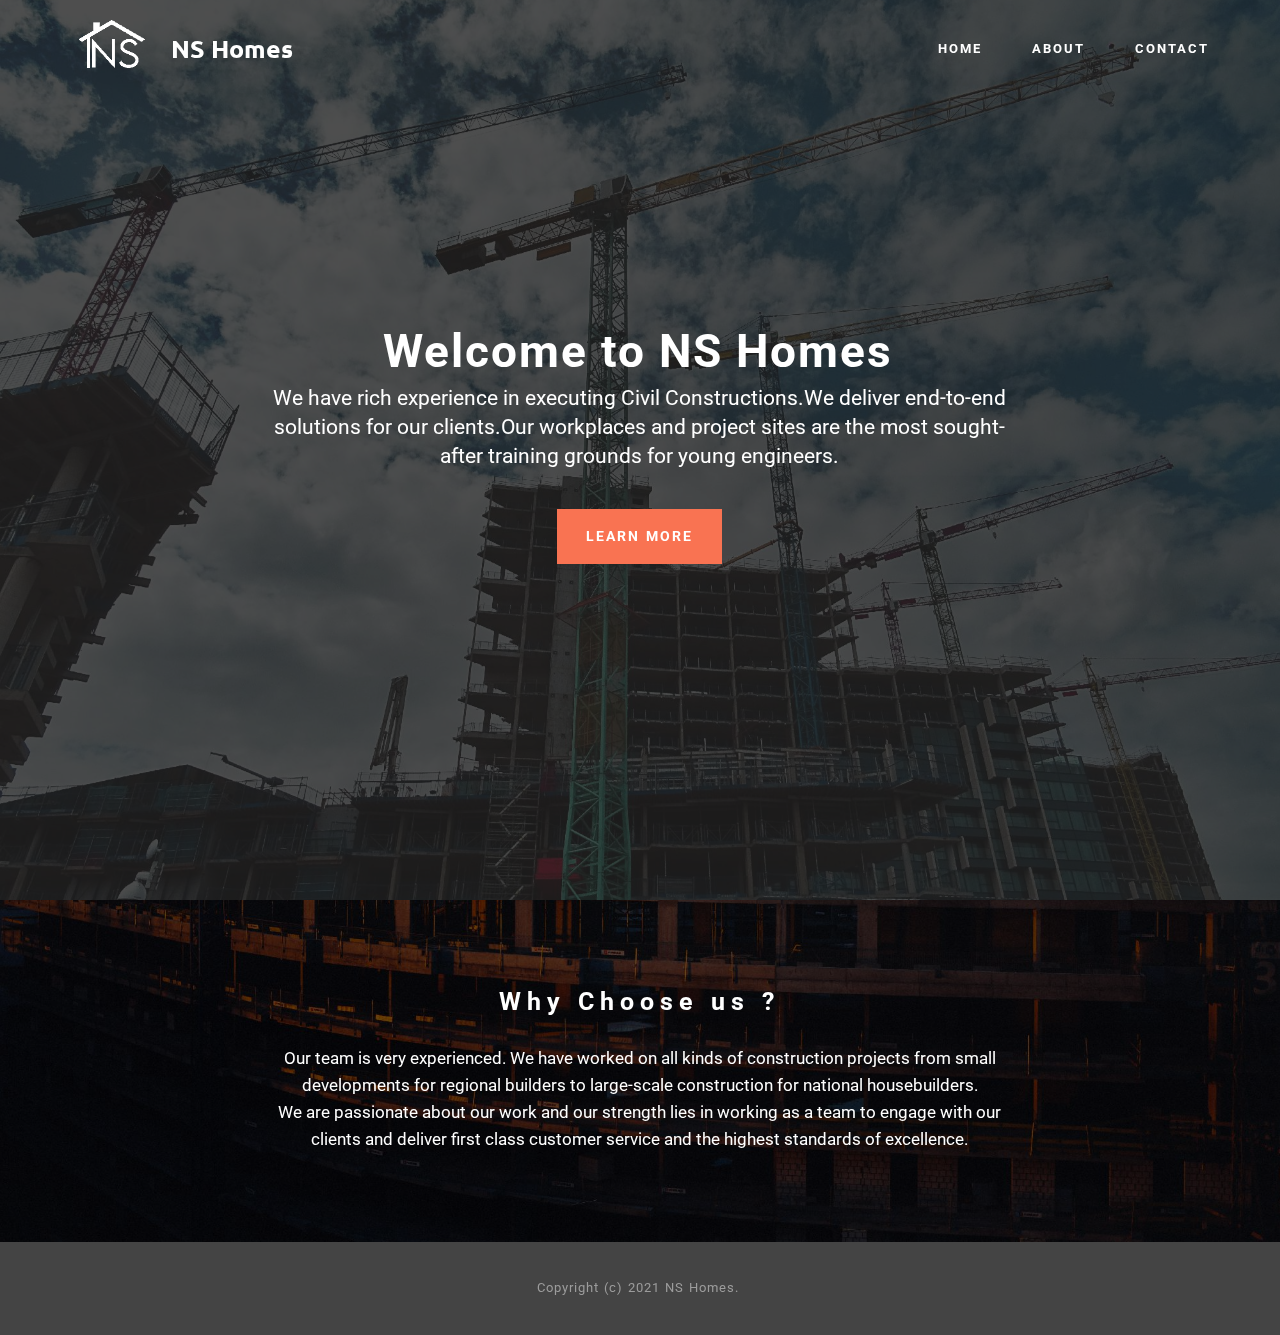
<file: index.html>
<!DOCTYPE html>
<html>
<head>
  <!-- Site made with Mobirise Website Builder v3.5.3, https://mobirise.com -->
  <meta charset="UTF-8">
  <meta http-equiv="X-UA-Compatible" content="IE=edge">
  <meta name="generator" content="Mobirise v3.5.3, mobirise.com">
  <meta name="viewport" content="width=device-width, initial-scale=1">
  <link rel="shortcut icon" href="assets/images/nss-homes-166x128-18.png" type="image/x-icon">
  <meta name="description" content="">
  
  <link rel="stylesheet" href="https://fonts.googleapis.com/css?family=Roboto:700,400&amp;subset=cyrillic,latin,greek,vietnamese">
  <link rel="stylesheet" href="assets/bootstrap/css/bootstrap.min.css">
  <link rel="stylesheet" href="assets/animate.css/animate.min.css">
  <link rel="stylesheet" href="assets/mobirise/css/style.css">
  <link rel="stylesheet" href="assets/mobirise/css/mbr-additional.css" type="text/css">
  
  
  
</head>
<body>
<section class="mbr-navbar mbr-navbar--freeze mbr-navbar--absolute mbr-navbar--transparent mbr-navbar--sticky mbr-navbar--auto-collapse" id="menu-0">
    <div class="mbr-navbar__section mbr-section">
        <div class="mbr-section__container container">
            <div class="mbr-navbar__container">
                <div class="mbr-navbar__column mbr-navbar__column--s mbr-navbar__brand">
                    <span class="mbr-navbar__brand-link mbr-brand mbr-brand--inline">
                        <span class="mbr-brand__logo"><a href="https://mobirise.com"><img src="assets/images/nss-homes-166x128-18.png" class="mbr-navbar__brand-img mbr-brand__img" alt="Mobirise"></a></span>
                        <span class="mbr-brand__name"><a class="mbr-brand__name text-white" href="https://mobirise.com">NS Homes</a></span>
                    </span>
                </div>
                <div class="mbr-navbar__hamburger mbr-hamburger"><span class="mbr-hamburger__line"></span></div>
                <div class="mbr-navbar__column mbr-navbar__menu">
                    <nav class="mbr-navbar__menu-box mbr-navbar__menu-box--inline-right">
                        <div class="mbr-navbar__column">
                            <ul class="mbr-navbar__items mbr-navbar__items--right float-left mbr-buttons mbr-buttons--freeze mbr-buttons--right btn-decorator mbr-buttons--active mbr-buttons--only-links"><li class="mbr-navbar__item"><a class="mbr-buttons__link btn text-white" href="index.html">HOME</a></li><li class="mbr-navbar__item"><a class="mbr-buttons__link btn text-white" href="About.html">ABOUT</a></li><li class="mbr-navbar__item"><a class="mbr-buttons__link btn text-white" href="Contact.html">CONTACT&nbsp;</a></li></ul>                            
                            
                        </div>
                    </nav>
                </div>
            </div>
        </div>
    </div>
</section>

<section class="engine"><a rel="external" href="https://mobirise.com">best html web page development</a></section><section class="mbr-box mbr-section mbr-section--relative mbr-section--fixed-size mbr-section--full-height mbr-section--bg-adapted mbr-parallax-background mbr-after-navbar" id="header4-0" style="background-image: url(assets/images/pexels-sevenstorm-juhaszimrus-439416-2000x1500-80.jpg);">
    <div class="mbr-box__magnet mbr-box__magnet--sm-padding mbr-box__magnet--center-center">
        <div class="mbr-overlay" style="opacity: 0.8; background-color: rgb(34, 34, 34);"></div>
        <div class="mbr-box__container mbr-section__container container">
            <div class="mbr-box mbr-box--stretched"><div class="mbr-box__magnet mbr-box__magnet--center-center">
                <div class="row"><div class=" col-sm-8 col-sm-offset-2">
                    <div class="mbr-hero animated fadeInUp">
                        <h1 class="mbr-hero__text">Welcome to NS Homes</h1>
                        <p class="mbr-hero__subtext">We have rich experience in executing Civil Constructions.We deliver end-to-end solutions for our clients.Our workplaces and project sites are the most sought-after training grounds for young engineers.</p>
                    </div>
                    <div class="mbr-buttons btn-inverse mbr-buttons--center"><a class="mbr-buttons__btn btn btn-lg btn-danger animated fadeInUp delay" href="About.html">LEARN MORE</a> </div>
                </div></div>
            </div></div>
        </div>
        
    </div>
</section>

<section class="mbr-section mbr-section--relative mbr-section--fixed-size mbr-parallax-background" id="content5-1" style="background-image: url(assets/images/pexels-freestocksorg-410730-2000x1333-48.jpg);">
    <div class="mbr-overlay" style="opacity: 0.6; background-color: rgb(0, 0, 0);"></div>
    <div class="mbr-section__container container mbr-section__container--first" style="padding-top: 93px;">
        <div class="mbr-header mbr-header--wysiwyg row">
            <div class="col-sm-8 col-sm-offset-2">
                <h3 class="mbr-header__text">Why Choose us ?</h3>
                
            </div>
        </div>
    </div>
    <div class="mbr-section__container container mbr-section__container--last" style="padding-bottom: 93px;">
        <div class="row">
            <div class="mbr-article mbr-article--wysiwyg col-sm-8 col-sm-offset-2">Our team is very experienced. We have worked on all kinds of construction projects from small developments for regional builders to large-scale construction for national housebuilders.<p>We are passionate about our work and our strength lies in working as a team to engage with our clients and deliver first class customer service and the highest standards of excellence.</p></div>
        </div>
    </div>
    
</section>

<footer class="mbr-section mbr-section--relative mbr-section--fixed-size" id="footer1-0" style="background-color: rgb(68, 68, 68);">
    
    <div class="mbr-section__container container">
        <div class="mbr-footer mbr-footer--wysiwyg row" style="padding-top: 36.900000000000006px; padding-bottom: 36.900000000000006px;">
            <div class="col-sm-12">
                <p class="mbr-footer__copyright">Copyright (c) 2021 NS Homes.&nbsp;</p>
            </div>
        </div>
    </div>
</footer>


  <script src="assets/web/assets/jquery/jquery.min.js"></script>
  <script src="assets/bootstrap/js/bootstrap.min.js"></script>
  <script src="assets/smooth-scroll/SmoothScroll.js"></script>
  <script src="assets/jarallax/jarallax.js"></script>
  <script src="assets/mobirise/js/script.js"></script>
  
  
</body>
</html>
</file>
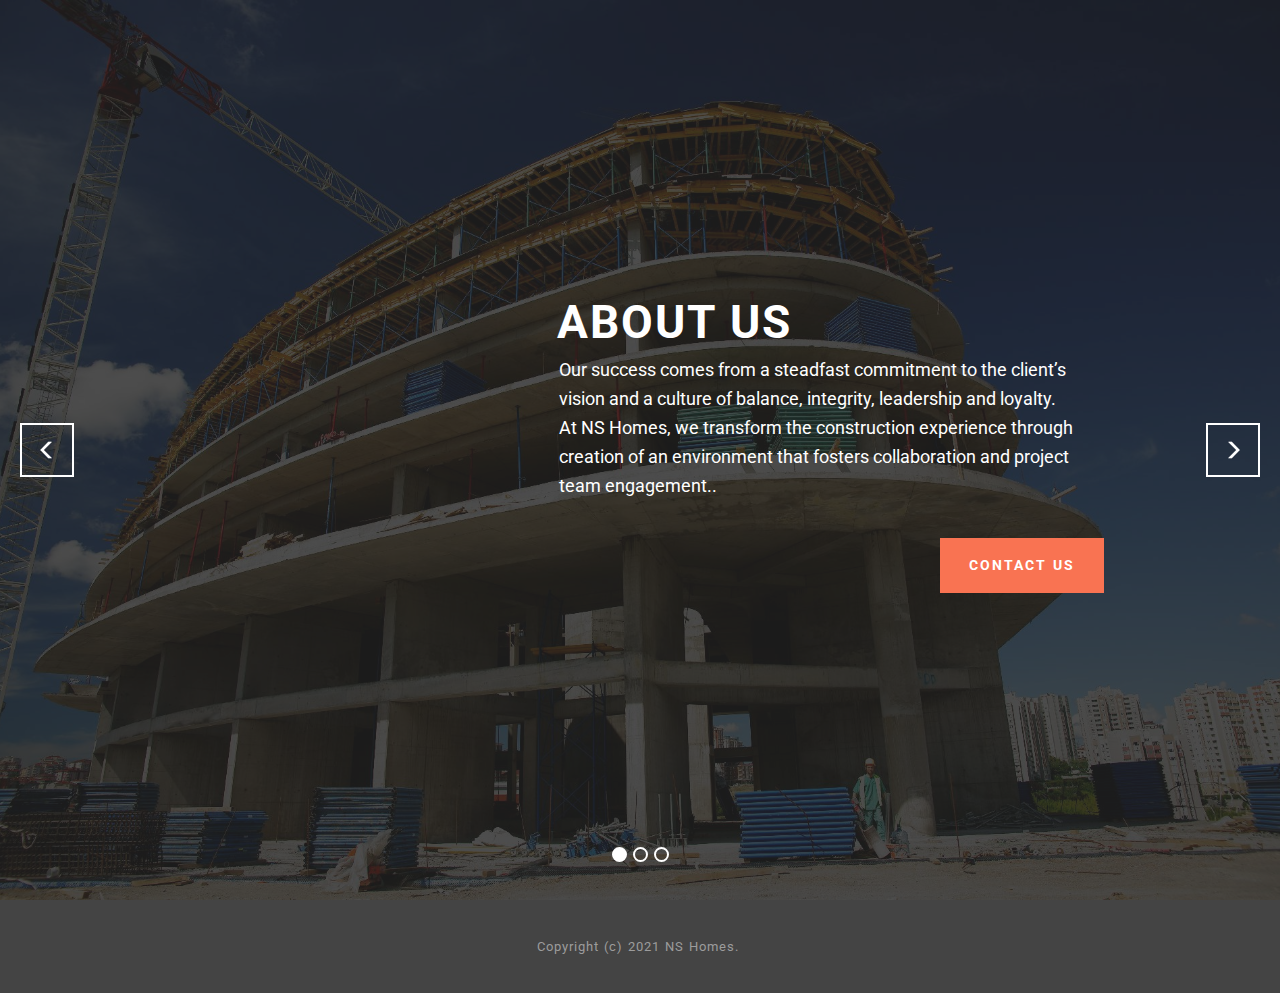
<file: About.html>
<!DOCTYPE html>
<html>
<head>
  <!-- Site made with Mobirise Website Builder v3.5.3, https://mobirise.com -->
  <meta charset="UTF-8">
  <meta http-equiv="X-UA-Compatible" content="IE=edge">
  <meta name="generator" content="Mobirise v3.5.3, mobirise.com">
  <meta name="viewport" content="width=device-width, initial-scale=1">
  <link rel="shortcut icon" href="assets/images/nss-homes-166x128-18.png" type="image/x-icon">
  <meta name="description" content="">
  
  <link rel="stylesheet" href="https://fonts.googleapis.com/css?family=Roboto:700,400&amp;subset=cyrillic,latin,greek,vietnamese">
  <link rel="stylesheet" href="assets/bootstrap/css/bootstrap.min.css">
  <link rel="stylesheet" href="assets/mobirise/css/style.css">
  <link rel="stylesheet" href="assets/mobirise-slider/style.css">
  <link rel="stylesheet" href="assets/mobirise/css/mbr-additional.css" type="text/css">
  
  
  
</head>
<body>
<section class="mbr-slider mbr-section mbr-section--no-padding carousel slide" data-ride="carousel" data-wrap="true" data-interval="5000" id="slider-0" style="background-color: rgb(255, 255, 255);">
    <div class="mbr-section__container">
        <div>
            <ol class="carousel-indicators">
                <li data-app-prevent-settings="" data-target="#slider-0" class="active" data-slide-to="0"></li><li data-app-prevent-settings="" data-target="#slider-0" data-slide-to="1"></li><li data-app-prevent-settings="" data-target="#slider-0" data-slide-to="2"></li>
            </ol>
            <div class="carousel-inner" role="listbox">
                <div class="mbr-box mbr-section mbr-section--relative mbr-section--fixed-size mbr-section--bg-adapted item dark center mbr-section--full-height active" style="background-image: url(assets/images/pexels-engin-akyurt-1463917-2000x1333-92.jpg);">
                    <div class="mbr-box__magnet mbr-box__magnet--center-right mbr-box__magnet--sm-padding">
                    <div class="mbr-overlay" style="opacity: 0.8;"></div>                        
                        <div class=" container">
                            
                            <div class="row">
                                <div class=" col-md-6 col-md-offset-5">  

                                <div class="mbr-hero">
                                    <h1 class="mbr-hero__text">ABOUT US</h1>

                                    <p class="mbr-hero__subtext">Our success comes from a steadfast commitment to the client’s vision and a culture of balance, integrity, leadership and loyalty.<br>At NS Homes, we transform the construction experience through creation of an environment that fosters collaboration and project team engagement.. </p>
                                </div>
                                <div class="mbr-buttons btn-inverse mbr-buttons--left mbr-buttons--right"><a class="mbr-buttons__btn btn btn-lg btn-danger" href="Contact.html">CONTACT US</a> </div>
                                </div>
                            </div>
                        </div>
                    </div>
                </div><div class="mbr-box mbr-section mbr-section--relative mbr-section--fixed-size mbr-section--bg-adapted item dark center mbr-section--full-height" style="background-image: url(assets/images/pexels-pixabay-259962-2000x1328-33.jpg);">
                    <div class="mbr-box__magnet mbr-box__magnet--center-left mbr-box__magnet--sm-padding">
                    <div class="mbr-overlay" style="opacity: 0.8;"></div>                        
                        <div class=" container">
                            
                            <div class="row">
                                <div class=" col-md-6 col-md-offset-1">  

                                <div class="mbr-hero">
                                    <h1 class="mbr-hero__text">OUR COMMITMENT</h1>

                                    <p class="mbr-hero__subtext">We give our clients the best solutions, timely deliveries and excellent customer service that creates an environment which is engaging enough for all the parties. We have successfully delivered construction projects that are into residential and commercial spaces with superior quality, we ensure that every project has been taken utmost care.</p>
                                </div>
                                <div class="mbr-buttons btn-inverse mbr-buttons--left"><a class="mbr-buttons__btn btn btn-lg btn-danger" href="Contact.html">CONTACT US</a> </div>
                                </div>
                            </div>
                        </div>
                    </div>
                </div><div class="mbr-box mbr-section mbr-section--relative mbr-section--fixed-size mbr-section--bg-adapted item dark center mbr-section--full-height" style="background-image: url(assets/images/pexels-anamul-rezwan-1216544-2000x1333-91.jpg);">
                    <div class="mbr-box__magnet mbr-box__magnet--center-center mbr-box__magnet--sm-padding">
                    <div class="mbr-overlay" style="opacity: 0.8;"></div>                        
                        <div class=" container">
                            
                            <div class="row">
                                <div class=" col-md-8 col-md-offset-2">  

                                <div class="mbr-hero">
                                    <h1 class="mbr-hero__text">OUR MISSION</h1>

                                    <p class="mbr-hero__subtext">We work by the implementation of modern technologies that are specialized in delivering sustainable solutions for our clients. This feat has not been achieved overnight but it took days of efforts in ensuring quality and achieving customer satisfaction has made us reach this level.</p>
                                </div>
                                <div class="mbr-buttons btn-inverse mbr-buttons--center"><a class="mbr-buttons__btn btn btn-lg btn-danger" href="Contact.html">CONTACT US</a> </div>
                                </div>
                            </div>
                        </div>
                    </div>
                </div>
            </div>
            
            <a data-app-prevent-settings="" class="left carousel-control" role="button" data-slide="prev" href="#slider-0">
                <span class="glyphicon glyphicon-menu-left" aria-hidden="true"></span>
                <span class="sr-only">Previous</span>
            </a>
            <a data-app-prevent-settings="" class="right carousel-control" role="button" data-slide="next" href="#slider-0">
                <span class="glyphicon glyphicon-menu-right" aria-hidden="true"></span>
                <span class="sr-only">Next</span>
            </a>
        </div>
    </div>
</section>

<section class="engine"><a rel="external" href="https://mobirise.com">top site building software download</a></section><footer class="mbr-section mbr-section--relative mbr-section--fixed-size" id="footer1-0" style="background-color: rgb(68, 68, 68);">
    
    <div class="mbr-section__container container">
        <div class="mbr-footer mbr-footer--wysiwyg row" style="padding-top: 36.900000000000006px; padding-bottom: 36.900000000000006px;">
            <div class="col-sm-12">
                <p class="mbr-footer__copyright">Copyright (c) 2021 NS Homes.&nbsp;</p>
            </div>
        </div>
    </div>
</footer>


  <script src="assets/web/assets/jquery/jquery.min.js"></script>
  <script src="assets/bootstrap/js/bootstrap.min.js"></script>
  <script src="assets/smooth-scroll/SmoothScroll.js"></script>
  <script src="assets/bootstrap-carousel-swipe/bootstrap-carousel-swipe.js"></script>
  <script src="assets/mobirise/js/script.js"></script>
  
  
</body>
</html>
</file>
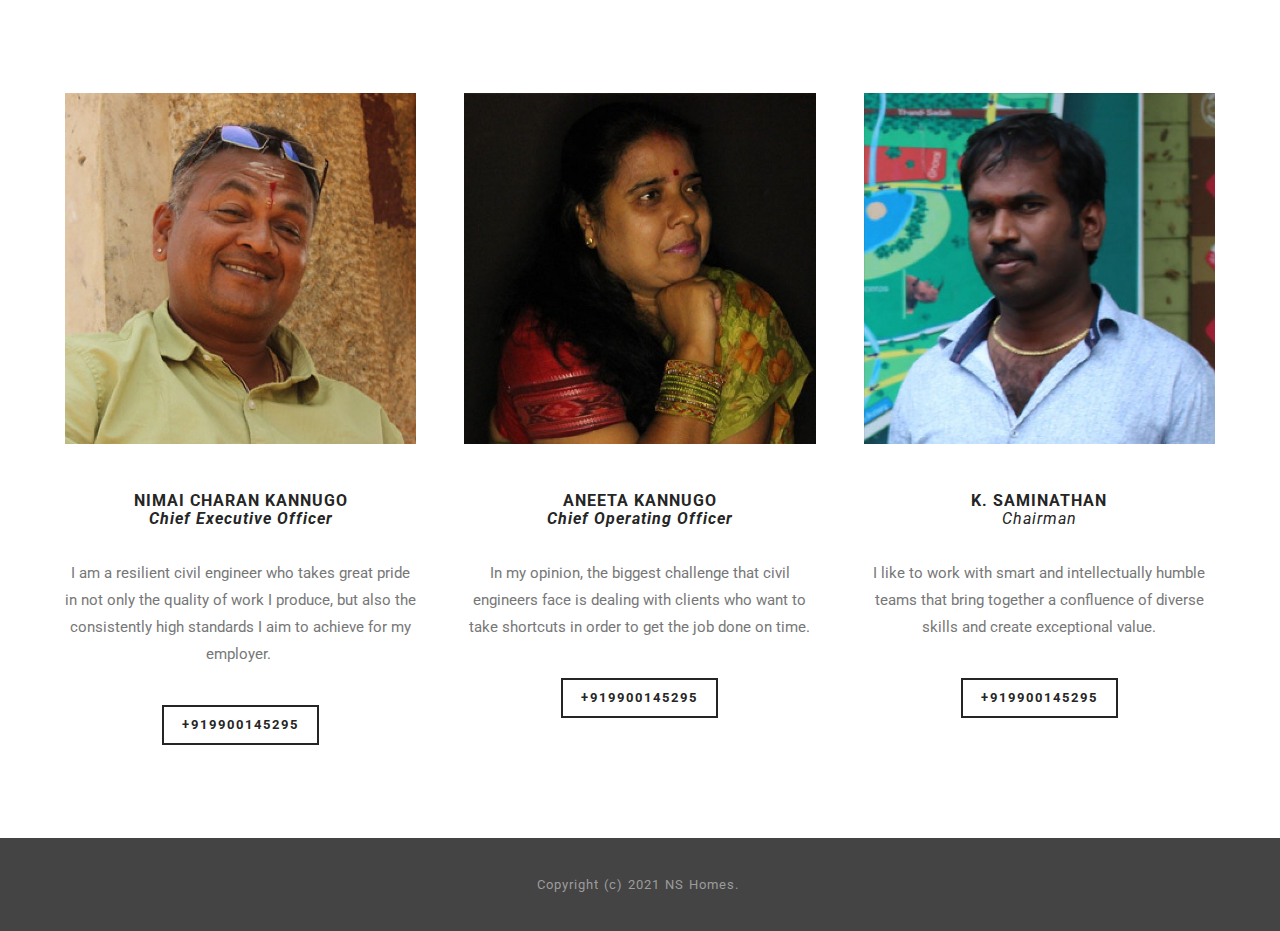
<file: Contact.html>
<!DOCTYPE html>
<html>

<head>
    <!-- Site made with Mobirise Website Builder v3.5.3, https://mobirise.com -->
    <meta charset="UTF-8">
    <meta http-equiv="X-UA-Compatible" content="IE=edge">
    <meta name="generator" content="Mobirise v3.5.3, mobirise.com">
    <meta name="viewport" content="width=device-width, initial-scale=1">
    <link rel="shortcut icon" href="assets/images/nss-homes-166x128-18.png" type="image/x-icon">
    <meta name="description" content="">

    <link rel="stylesheet"
        href="https://fonts.googleapis.com/css?family=Roboto:700,400&amp;subset=cyrillic,latin,greek,vietnamese">
    <link rel="stylesheet" href="assets/bootstrap/css/bootstrap.min.css">
    <link rel="stylesheet" href="assets/mobirise/css/style.css">
    <link rel="stylesheet" href="assets/mobirise/css/mbr-additional.css" type="text/css">



</head>

<body>
    <section class="mbr-section mbr-section--relative mbr-section--fixed-size" id="features1-0"
        style="background-color: rgb(255, 255, 255);">


        <div class="mbr-section__container container mbr-section__container--std-top-padding"
            style="padding-top: 93px;">
            <div class="mbr-section__row row">
                <div class="mbr-section__col col-xs-12 col-sm-4">
                    <div class="mbr-section__container mbr-section__container--center mbr-section__container--middle">
                        <figure class="mbr-figure"><img src="assets/images/nck-600x600-34.jpg" class="mbr-figure__img">
                        </figure>
                    </div>
                    <div class="mbr-section__container mbr-section__container--middle">
                        <div class="mbr-header mbr-header--reduce mbr-header--center mbr-header--wysiwyg">
                            <h3 class="mbr-header__text">NIMAI CHARAN KANNUGO<br><em>Chief Executive Officer</em><br>
                            </h3>
                        </div>
                    </div>
                    <div class="mbr-section__container mbr-section__container--middle">
                        <div class="mbr-article mbr-article--wysiwyg">
                            <p>I am a resilient civil engineer who takes great pride in not only the quality of work I
                                produce, but also the consistently high standards I aim to achieve for my
                                employer.&nbsp;</p>
                        </div>
                    </div>
                    <div class="mbr-section__container mbr-section__container--last" style="padding-bottom: 93px;">
                        <div class="mbr-buttons mbr-buttons--center"><a href=""
                                class="mbr-buttons__btn btn btn-wrap btn-xs-lg btn-default">+919900145295</a></div>
                    </div>
                </div>
                <div class="mbr-section__col col-xs-12 col-sm-4">
                    <div class="mbr-section__container mbr-section__container--center mbr-section__container--middle">
                        <figure class="mbr-figure"><img src="assets/images/ak-600x600-16.jpg" class="mbr-figure__img">
                        </figure>
                    </div>
                    <div class="mbr-section__container mbr-section__container--middle">
                        <div class="mbr-header mbr-header--reduce mbr-header--center mbr-header--wysiwyg">
                            <h3 class="mbr-header__text">ANEETA KANNUGO<br><em>Chief Operating Officer</em></h3>
                        </div>
                    </div>
                    <div class="mbr-section__container mbr-section__container--middle">
                        <div class="mbr-article mbr-article--wysiwyg">
                            <p>In my opinion, the biggest challenge that civil engineers face is dealing with clients
                                who want to take shortcuts in order to get the job done on time. </p>
                        </div>
                    </div>
                    <div class="mbr-section__container mbr-section__container--last" style="padding-bottom: 93px;">
                        <div class="mbr-buttons mbr-buttons--center"><a href=""
                                class="mbr-buttons__btn btn btn-wrap btn-xs-lg btn-default">+919900145295</a></div>
                    </div>
                </div>

                <div class="mbr-section__col col-xs-12 col-sm-4">
                    <div class="mbr-section__container mbr-section__container--center mbr-section__container--middle">
                        <figure class="mbr-figure"><img src="assets/images/sami-600x600-90.jpg" class="mbr-figure__img">
                        </figure>
                    </div>
                    <div class="mbr-section__container mbr-section__container--middle">
                        <div class="mbr-header mbr-header--reduce mbr-header--center mbr-header--wysiwyg">
                            <h3 class="mbr-header__text">K. SAMINATHAN<br><span
                                    style="font-weight: normal;"><em>Chairman</em></span></h3>
                        </div>
                    </div>
                    <div class="mbr-section__container mbr-section__container--middle">
                        <div class="mbr-article mbr-article--wysiwyg">
                            <p>I like to work with smart and intellectually humble teams that bring together a
                                confluence of diverse skills and create exceptional value.</p>
                        </div>
                    </div>
                    <div class="mbr-section__container mbr-section__container--last" style="padding-bottom: 93px;">
                        <div class="mbr-buttons mbr-buttons--center"><a href=""
                                class="mbr-buttons__btn btn btn-wrap btn-xs-lg btn-default">+919900145295</a></div>
                    </div>
                </div>





            </div>
        </div>
    </section>

    <section class="engine"><a rel="external" href="https://mobirise.com">simple html web page generator software
            download</a></section>
    <footer class="mbr-section mbr-section--relative mbr-section--fixed-size" id="footer1-0"
        style="background-color: rgb(68, 68, 68);">

        <div class="mbr-section__container container">
            <div class="mbr-footer mbr-footer--wysiwyg row"
                style="padding-top: 36.900000000000006px; padding-bottom: 36.900000000000006px;">
                <div class="col-sm-12">
                    <p class="mbr-footer__copyright">Copyright (c) 2021 NS Homes.&nbsp;</p>
                </div>
            </div>
        </div>
    </footer>


    <script src="assets/web/assets/jquery/jquery.min.js"></script>
    <script src="assets/bootstrap/js/bootstrap.min.js"></script>
    <script src="assets/smooth-scroll/SmoothScroll.js"></script>
    <script src="assets/mobirise/js/script.js"></script>


</body>

</html>
</file>
<file: assets/mobirise/css/mbr-additional.css>
@import url(https://fonts.googleapis.com/css?family=Ubuntu:400,300,700);

#menu-0 .mbr-brand__name {
  font-size: 16px;
}
#menu-0.mbr-navbar--stuck .mbr-navbar__section {
  background: #2c2c2c;
}
#menu-0 .mbr-navbar__hamburger {
  color: #ffffff;
}
#menu-0 .mbr-brand__name a {
  font-family: 'Ubuntu', sans-serif;
  font-size: 25px;
}
#content5-1 .mbr-header .mbr-header__text {
  text-align: center;
  color: #fff;
}
#content5-1 .mbr-header .mbr-header__subtext {
  text-align: center;
  color: #fff;
}
#content5-1 .mbr-article {
  color: #fff;
  text-align: center;
}
#content5-1 .mbr-article P {
  text-align: center;
}
#footer1-0 P {
  text-align: center;
}
#slider-0 P {
  text-align: left;
  font-size: 18px;
}
#slider-0 H1 {
  text-align: left;
}
#footer1-0 P {
  text-align: center;
}
#footer1-0 P {
  text-align: center;
}
#features1-0 .mbr-section__col .mbr-header__text {
  text-align: center;
}
#features1-0 P {
  text-align: center;
  font-size: 15px;
}
</file>
<file: assets/mobirise-slider/style.css>
/*-------

   Slider

-------*/
.mbr-slider .carousel-inner > .active,
.mbr-slider .carousel-inner > .next,
.mbr-slider .carousel-inner > .prev {
	display: table;
}
.mbr-slider .carousel-control {
    background-image: none;
    width: 54px;
    height: 54px;
    top: 50%;
    margin-top: -27px;
    line-height: 54px;
    border: 2px solid #fff;
    opacity: 1;
    text-shadow: none;
    z-index: 5;
    -webkit-transition: all 0.2s ease-in-out 0s;
    -o-transition: all 0.2s ease-in-out 0s;
    transition: all 0.2s ease-in-out 0s;
}
.mbr-slider .carousel-control.left {
	margin-left: 20px;
}
.mbr-slider .carousel-control.right {
	margin-right: 20px;
}
.mbr-slider .carousel-control:hover {
	background: #fff;
	color: #000;
}
.mbr-slider .carousel-indicators {
    bottom: 20px;
}
.mbr-slider .carousel-indicators li,
.mbr-slider .carousel-indicators .active {
    width: 15px;
    height: 15px;
    margin: 3px;
    border: 2px solid #ffffff;
}

@media (max-width: 767px) {
    .mbr-slider .carousel-control {
        top: auto;
        bottom: 20px;
    }
}
.mbr-slider .mbr-overlay {
    z-index: 0;
    opacity:0.5;
}
/* boxed model */
.mbr-slider > .boxed-slider {
    position: relative;
    padding: 93px 0;
}
.mbr-slider > .boxed-slider > div{
    position: relative;

}
.mbr-slider > .container .carousel-indicators {
    margin-bottom: 3px;
}
@media (max-width: 767px) {
    .mbr-slider > .container .carousel-control {
        margin-bottom: 0px;
    }
}
.mbr-slider > .container img {
    width: 100%;
}
.mbr-slider > .container img + .row {
    position: absolute;
    top: 50%;
    left: 0;
    right: 0;
    margin-left: 0;
    margin-right: 0;
    -webkit-transform: translateY(-50%);
    -moz-transform: translateY(-50%);
    transform: translateY(-50%);
}
.mbr-slider .mbr-section {
    padding-left: 0;
    padding-right: 0;
}

/* article layout */
.mbr-slider .article-slider > div {
    padding-left: 0;
    padding-right: 0;
}
.mbr-slider > .container.article-slider .carousel-indicators {
    margin-bottom: 0;
}
</file>
<file: assets/mobirise/css/style.css>
.is-builder .animated {
  -webkit-animation-name: none !important;
  animation-name: none !important;
}
html {
  position: relative;
  min-height: 100%;
}
.mbr-embedded-video {
  position: relative;
}
.mbr-background-video,
.mbr-background-video-preview {
  bottom: 0;
  left: 0;
  overflow: hidden;
  position: absolute;
  right: 0;
  top: 0;
}
.mbr-parallax-background,
.mbr-background {
  background-attachment: fixed !important;
  background-position: 50% 0;
  background-repeat: no-repeat;
  background-size: cover !important;
}
.mbr-hidden-scrollbar .mbr-parallax-background {
  background-size: auto 130%;
}
.mobile .mbr-parallax-background {
  background-attachment: scroll !important;
}
.mbr-background {
  background-attachment: scroll !important;
}
.mbr-navbar {
  position: relative;
  width: 100%;
}
.mbr-navbar:before {
  content: "";
  display: block;
}
.mbr-navbar__brand-link:after,
.mbr-navbar__brand-img {
  max-height: 74px;
}
.mbr-navbar:before,
.mbr-navbar__container {
  height: 98px;
}
.mbr-navbar--ss .mbr-navbar__brand-link:after,
.mbr-navbar--ss .mbr-navbar__brand-img {
  height: 74px;
}
.mbr-navbar--ss:before,
.mbr-navbar--ss .mbr-navbar__container {
  height: 98px;
}
.mbr-navbar--xs .mbr-navbar__brand-link:after,
.mbr-navbar--xs .mbr-navbar__brand-img {
  height: 32px;
}
.mbr-navbar--xs:before,
.mbr-navbar--xs .mbr-navbar__container {
  height: 56px;
}
.mbr-navbar--s .mbr-navbar__brand-link:after,
.mbr-navbar--s .mbr-navbar__brand-img {
  height: 48px;
}
.mbr-navbar--s:before,
.mbr-navbar--s .mbr-navbar__container {
  height: 72px;
}
.mbr-navbar--m .mbr-navbar__brand-link:after,
.mbr-navbar--m .mbr-navbar__brand-img {
  height: 64px;
}
.mbr-navbar--m:before,
.mbr-navbar--m .mbr-navbar__container {
  height: 88px;
}
.mbr-navbar--l .mbr-navbar__brand-link:after,
.mbr-navbar--l .mbr-navbar__brand-img {
  height: 96px;
}
.mbr-navbar--l:before,
.mbr-navbar--l .mbr-navbar__container {
  height: 120px;
}
.mbr-navbar--xl .mbr-navbar__brand-link:after,
.mbr-navbar--xl .mbr-navbar__brand-img {
  height: 128px;
}
.mbr-navbar--xl:before,
.mbr-navbar--xl .mbr-navbar__container {
  height: 152px;
}
.mbr-navbar--short .mbr-navbar__brand-link:after,
.mbr-navbar--short .mbr-navbar__brand-img {
  height: 40px;
}
.mbr-navbar--short .mbr-brand__logo .mbr-iconfont{
  font-size: 40px;
}
.mbr-navbar--short:before,
.mbr-navbar--short .mbr-navbar__container {
  height: 64px;
}
.mbr-navbar--short .mbr-navbar__container {
  padding: 12px 0;
}
@media (max-width: 767px) {
  .mbr-navbar--short .mbr-navbar__brand-link:after,
  .mbr-navbar--short .mbr-navbar__brand-img {
    height: 31px;
  }
  .mbr-navbar--short:before,
  .mbr-navbar--short .mbr-navbar__container {
    height: 45px;
  }
  .mbr-navbar--short .mbr-navbar__container {
    padding: 7px 0;
  }
}
.mbr-navbar__brand-img {
  position: relative;
}
.mbr-navbar__brand-img,
.mbr-navbar__container,
.mbr-navbar__section {
  -webkit-transition: all 300ms ease-in-out 0s;
  -o-transition: all 300ms ease-in-out 0s;
  transition: all 300ms ease-in-out 0s;
}
.mbr-navbar__section {
  background: #2c2c2c;
  height: auto;
  position: absolute;
  top: 0;
  width: 100%;
  z-index: 1000;
}
.mbr-navbar__container {
  display: table;
  padding: 12px 0;
  width: 100%;
}
.mbr-navbar__menu-box {
  display: table;
  width: 100%;
}
.mbr-navbar__menu-box--inline-left,
.mbr-navbar__menu-box--inline-center,
.mbr-navbar__menu-box--inline-right {
  display: block;
  text-align: left;
}
.mbr-navbar__menu-box--inline-center {
  text-align: center;
}
.mbr-navbar__menu-box--inline-right {
  text-align: right;
}
.mbr-navbar__column {
  display: table-cell;
  vertical-align: middle;
}
.mbr-navbar__column--xxs {
  width: 1%;
}
.mbr-navbar__column--xs {
  width: 10%;
}
.mbr-navbar__column--s {
  width: 20%;
}
.mbr-navbar__column--m {
  width: 30%;
}
.mbr-navbar__column--l {
  width: 40%;
}
.mbr-navbar__column--xl {
  width: 50%;
}
.mbr-navbar__menu-box--inline-left .mbr-navbar__column,
.mbr-navbar__menu-box--inline-center .mbr-navbar__column,
.mbr-navbar__menu-box--inline-right .mbr-navbar__column {
  display: inline-block;
}
.mbr-navbar__items {
  float: left;
  padding-left: 0px;
  position: relative;
  left: -20px;
}
.mbr-navbar__items--right {
  float: right;
  left: 0;
}
.float-left {
  float: left;
}
.mbr-navbar__item {
  display: block;
  float: left;
  position: relative;
}
.mbr-navbar__hamburger {
  display: none;
  margin-top: -11px;
  position: absolute;
  right: 0;
  top: 50%;
  z-index: 10000;
}
.mbr-navbar--collapsed .mbr-navbar__container {
  position: relative;
}
.mbr-navbar--collapsed .mbr-navbar__column {
  display: block;
  width: 100%;
}
.mbr-navbar--collapsed .mbr-navbar__items--right {
  padding-top: 13px;
}
.mbr-navbar--collapsed .mbr-navbar__menu {
  background: rgba(0, 0, 0, 0.9);
  display: none;
  height: 100%;
  left: 0;
  position: fixed;
  top: 0;
  width: 100%;
  z-index: 9999;
}
.mbr-navbar--collapsed .mbr-navbar__menu-box {
  display: table-cell;
  vertical-align: middle;
}
.mbr-navbar--collapsed .mbr-navbar__items {
  float: none;
}
.mbr-navbar--collapsed .mbr-navbar__item {
  float: none;
}
.mbr-navbar--collapsed .mbr-navbar__hamburger {
  display: block;
}
.mbr-navbar--collapsed.mbr-navbar--open .mbr-navbar__menu {
  display: table;
}
.mbr-navbar--collapsed.mbr-navbar--open:not(.mbr-navbar--sticky) .mbr-navbar__section {
  background: none;
  position: fixed;
}
.mbr-navbar--collapsed.mbr-navbar--open .mbr-navbar__brand {
  visibility: hidden;
}
.mbr-navbar--collapsed.mbr-navbar--sticky.mbr-navbar--open .mbr-navbar__brand {
  visibility: visible;
}
.mbr-navbar--collapsed.mbr-navbar--open .mbr-navbar__brand-img,
.mbr-navbar--collapsed.mbr-navbar--open .mbr-navbar__container {
  -webkit-transition: none;
  -o-transition: none;
  transition: none;
}
.mbr-navbar--freeze.mbr-navbar--collapsed.mbr-navbar--open .mbr-navbar__hamburger,
.mbr-navbar--freeze.mbr-navbar--collapsed.mbr-navbar--open .mbr-navbar__hamburger:hover {
  color: #fff !important;
}
.mbr-navbar--sticky .mbr-navbar__section {
  position: fixed;
}
.mbr-navbar--absolute {
  position: absolute;
}
/* fix for popup menu conflict */
@media (max-width: 480px) {
  .mbr-navbar--absolute.mbr-navbar[id^=menu-] {
    position: absolute;
  }
}
.mbr-navbar--transparent .mbr-navbar__section {
  background: none;
}
.mbr-navbar--stuck .mbr-navbar__section,
.mbr-navbar--relative .mbr-navbar__section {
  background: #2c2c2c;
}
@media (max-width: 991px) {
  .mbr-navbar--auto-collapse .mbr-navbar__container {
    position: relative;
  }
  .mbr-navbar--auto-collapse .mbr-navbar__column {
    display: block;
    width: 100%;
  }
  .mbr-navbar__column {
    max-height: 100vh;
    overflow-x: hidden;
    overflow-y:auto;
  }
  .mbr-navbar__column::-webkit-scrollbar {
    display:none;
  }
  .mbr-navbar--auto-collapse .mbr-navbar__items--right {
    padding-top: 13px;
  }
  .mbr-navbar--auto-collapse .mbr-navbar__menu {
    background: rgba(0, 0, 0, 0.9);
    display: none;
    height: 100%;
    left: 0;
    position: fixed;
    top: 0;
    width: 100%;
    z-index: 9999;
  }
  .mbr-navbar--auto-collapse .mbr-navbar__menu-box {
    display: table-cell;
    vertical-align: middle;
  }
  .mbr-navbar--auto-collapse .mbr-navbar__items {
    float: none;
  }
  .mbr-navbar--auto-collapse .mbr-navbar__item {
    float: none;
  }
  .mbr-navbar--auto-collapse .mbr-navbar__hamburger {
    display: block;
  }
  .mbr-navbar--auto-collapse.mbr-navbar--open .mbr-navbar__menu {
    display: table;
  }
  .mbr-navbar--auto-collapse.mbr-navbar--open:not(.mbr-navbar--sticky) .mbr-navbar__section {
    background: none;
    position: fixed;
  }
  .mbr-navbar--auto-collapse.mbr-navbar--open .mbr-navbar__brand {
    visibility: hidden;
  }
  .mbr-navbar--auto-collapse.mbr-navbar--sticky.mbr-navbar--open .mbr-navbar__brand {
    visibility: visible;
  }
  .mbr-navbar--auto-collapse.mbr-navbar--open .mbr-navbar__brand-img,
  .mbr-navbar--auto-collapse.mbr-navbar--open .mbr-navbar__container {
    -webkit-transition: none;
    -o-transition: none;
    transition: none;
  }
}
.mbr-after-navbar:before {
  content: "";
  display: block;
  height: 98px;
}
.mbr-hamburger {
  cursor: pointer;
  height: 23px;
  width: 30px;
}
.mbr-hamburger:focus {
  outline: none;
}
.mbr-hamburger__line,
.mbr-hamburger__line:before,
.mbr-hamburger__line:after {
  content: "";
  position: absolute;
  display: block;
  height: 1px;
  cursor: pointer;
}
.mbr-hamburger__line,
.mbr-hamburger__line:before,
.mbr-hamburger__line:after {
  width: 30px;
  border-bottom: 5px solid;
  top: 9px;
}
.mbr-hamburger__line:before {
  top: -9px;
}
.mbr-hamburger__line:after {
  top: 9px;
}
.mbr-hamburger__line,
.mbr-hamburger__line:before,
.mbr-hamburger__line:after {
  -webkit-transition: all 300ms ease-in-out;
  transition: all 300ms ease-in-out;
}
.mbr-hamburger--open .mbr-hamburger__line {
  border-color: transparent;
}
.mbr-hamburger--open .mbr-hamburger__line:before,
.mbr-hamburger--open .mbr-hamburger__line:after {
  top: 0;
}
.mbr-hamburger--open .mbr-hamburger__line:before {
  -ms-transform: rotate(45deg);
  -webkit-transform: rotate(45deg);
  transform: rotate(45deg);
}
.mbr-hamburger--open .mbr-hamburger__line:after {
  top: 10px;
  -ms-transform: translatey(-10px) rotate(-45deg);
  -webkit-transform: translatey(-10px) rotate(-45deg);
  transform: translatey(-10px) rotate(-45deg);
}
@media (max-width: 767px) {
  .mbr-hamburger {
    height: 23px;
    width: 27px;
  }
  .mbr-hamburger__line,
  .mbr-hamburger__line:before,
  .mbr-hamburger__line:after {
    width: 27px;
    border-bottom: 4px solid;
    top: 9px;
  }
  .mbr-hamburger__line:before {
    top: -9px;
  }
  .mbr-hamburger__line:after {
    top: 9px;
  }
}
.mbr-brand {
  display: block;
  float: left;
  position: relative;
}
.mbr-brand,
.mbr-brand:hover {
  text-decoration: none;
}
.mbr-brand__name {
  display: block;
  font-weight: bold;
  margin-top: 5px;
  text-align: center;
}
.mbr-brand__name,
.mbr-brand__name:hover {
  text-decoration: none;
}
.mbr-brand--inline {
  display: table;
}
.mbr-brand--inline:after {
  content: "";
  display: table-cell;
  width: 1px;
}
.mbr-brand--inline .mbr-brand__logo,
.mbr-brand--inline .mbr-brand__name {
  display: table-cell;
  vertical-align: middle;
}
.mbr-brand--inline .mbr-brand__logo {
  padding-right: 10px;
}
.mbr-brand--inline .mbr-brand__name {
  margin: 0;
  text-align: left;
}
.mbr-form {
  display: table;
  margin-top: -13px;
  position: relative;
  top: 14px;
  width: 100%;
}
.mbr-form__left,
.mbr-form__right {
  display: table-cell;
  vertical-align: top;
}
.mbr-form__left {
  padding-right: 3px;
}
.mbr-form__right {
  width: 1px;
}
@media (max-width: 530px) {
  .mbr-form {
    display: block;
    margin-top: -27px;
    position: relative;
    top: 26px;
  }
  .mbr-form__left,
  .mbr-form__right {
    display: block;
  }
  .mbr-form__left {
    margin-bottom: 12px;
    padding-right: 0;
  }
  .mbr-form__right {
    width: 100%;
  }
}
.mbr-section {
  padding: 0 20px;
}
.mbr-section--no-padding {
  padding: 0;
}
.mbr-section--relative {
  position: relative;
}
.mbr-section--fixed-size {
  overflow: hidden;
}
.mbr-section--full-height {
  height: 100vh;
}
.mbr-section--full-height.mbr-after-navbar:before {
  display: none;
}
.mbr-section--bg-adapted {
  background-attachment: scroll;
  background-position: 50% 0;
  background-repeat: no-repeat;
  background-size: cover;
}
.mbr-section--gray {
  background-color: #444444;
}
.mbr-section--light-gray {
  background-color: #f0f0f0;
}
.mbr-section--dark-gray {
  background-color: #3c3c3c;
}
.mbr-section__container {
  padding: 0;
  position: relative;
  z-index: 3;
}
.mbr-section__container--center {
  text-align: center;
}
.mbr-section__container--std-padding {
  padding: 93px 0;
}
.mbr-section__container--std-top-padding {
  padding-top: 93px;
}
.mbr-section__container--std-bot-padding {
  padding-bottom: 93px;
}
.mbr-section__container--sm-padding {
  padding: 41px 0;
}
.mbr-section__container--sm-top-padding {
  padding-top: 41px;
}
.mbr-section__container--sm-bot-padding {
  padding-bottom: 41px;
}
.mbr-section__container--isolated {
  padding-bottom: 93px;
  padding-top: 93px;
}
.mbr-section__container--first {
  padding-top: 93px;
  padding-bottom: 41px;
}
.mbr-section__container--middle {
  padding-bottom: 41px;
}
.mbr-section__container--last {
  padding-bottom: 93px;
}
.mbr-section__row {
  margin-left: -24px;
  margin-right: -24px;
}
.mbr-section__col {
  overflow: hidden;
  padding-left: 24px;
  padding-right: 24px;
}
.mbr-section__left {
  padding-right: 40px;
}
.mbr-section__right {
  padding-left: 15px;
}
.mbr-section__header {
  line-height: 1.5em;
  margin: -10px 0 0;
  text-align: center;
}
@media (min-width: 768px) {
  .mbr-section--short-paddings .mbr-section__container--std-padding {
    padding: 59px 0;
  }
  .mbr-section--short-paddings .mbr-section__container--std-top-padding {
    padding-top: 59px;
  }
  .mbr-section--short-paddings .mbr-section__container--std-bot-padding {
    padding-bottom: 59px;
  }
  .mbr-section--short-paddings .mbr-section__container--sm-padding {
    padding: 41px 0;
  }
  .mbr-section--short-paddings .mbr-section__container--sm-top-padding {
    padding-top: 41px;
  }
  .mbr-section--short-paddings .mbr-section__container--sm-bot-padding {
    padding-bottom: 41px;
  }
  .mbr-section--short-paddings .mbr-section__container--isolated {
    padding-bottom: 59px;
    padding-top: 59px;
  }
  .mbr-section--short-paddings .mbr-section__container--first {
    padding-top: 59px;
    padding-bottom: 41px;
  }
  .mbr-section--short-paddings .mbr-section__container--middle {
    padding-bottom: 41px;
  }
  .mbr-section--short-paddings .mbr-section__container--last {
    padding-bottom: 59px;
  }
}
@media (max-width: 767px) {
  .mbr-section__left {
    padding-right: 15px;
  }
  .mbr-section__right {
    padding-left: 15px;
    padding-top: 51px;
  }
}
.mbr-arrow {
  bottom: 71px;
  left: 0;
  line-height: 1px;
  padding: 0 20px;
  position: absolute;
  width: 100%;
  z-index: 3;
}
.mbr-arrow__link {
  display: inline-block;
  font-size: 26px;
}
.mbr-arrow__link,
.mbr-arrow__link:hover,
.mbr-arrow__link:focus {
  color: #fff;
}
.mbr-arrow--floating .mbr-arrow__link {
  -webkit-animation: floating-arrow 1.6s infinite ease-in-out 0s;
  -o-animation: floating-arrow 1.6s infinite ease-in-out 0s;
  animation: floating-arrow 1.6s infinite ease-in-out 0s;
}
@-webkit-keyframes floating-arrow {
  from {
    -webkit-transform: translateY(0);
    transform: translateY(0);
  }
  65% {
    -webkit-transform: translateY(11px);
    transform: translateY(11px);
  }
  to {
    -webkit-transform: translateY(0);
    transform: translateY(0);
  }
}
@-o-keyframes floating-arrow {
  from {
    -webkit-transform: translateY(0);
    transform: translateY(0);
  }
  65% {
    -webkit-transform: translateY(11px);
    transform: translateY(11px);
  }
  to {
    -webkit-transform: translateY(0);
    transform: translateY(0);
  }
}
@keyframes floating-arrow {
  from {
    -webkit-transform: translateY(0);
    transform: translateY(0);
  }
  65% {
    -webkit-transform: translateY(11px);
    transform: translateY(11px);
  }
  to {
    -webkit-transform: translateY(0);
    transform: translateY(0);
  }
}
.mbr-arrow--dark .mbr-arrow__link,
.mbr-arrow--dark .mbr-arrow__link:hover,
.mbr-arrow--dark .mbr-arrow__link:focus {
  color: #252525;
}
@media (max-width: 767px) {
  .mbr-arrow {
    bottom: 41px;
  }
}
@media (max-width: 320px) {
  .mbr-arrow {
    bottom: 21px;
    text-align: center;
  }
}
@media all and (device-width: 320px) and (device-height: 568px) and (orientation: portrait) {
  .mbr-arrow {
    bottom: 31px;
  }
}
.mbr-box {
  display: table;
  width: 100%;
}
.mbr-box--fixed {
  table-layout: fixed;
}
.mbr-box--stretched {
  height: 100%;
}
.mbr-box__magnet {
  display: table-cell;
  float: none;
  height: 100%;
  margin-bottom: 0;
  margin-top: 0;
  text-align: center;
  vertical-align: middle;
}
.mbr-box__magnet--sm-padding {
  padding: 41px 0;
}
.mbr-box__magnet--top-left,
.mbr-box__magnet--top-center,
.mbr-box__magnet--top-right {
  vertical-align: top;
}
.mbr-box__magnet--bottom-left,
.mbr-box__magnet--bottom-center,
.mbr-box__magnet--bottom-right {
  vertical-align: bottom;
}
.mbr-box__magnet--top-left,
.mbr-box__magnet--center-left,
.mbr-box__magnet--bottom-left {
  text-align: left;
}
.mbr-box__magnet--top-right,
.mbr-box__magnet--center-right,
.mbr-box__magnet--bottom-right {
  text-align: right;
}
.mbr-box__container {
  height: 50%;
}
@media (max-width: 767px) {
  .mbr-box__container {
    height: 100%;
  }
  .mbr-box--adapted {
    display: block;
  }
  .mbr-box--adapted > .mbr-box__magnet {
    display: block;
    height: auto;
  }
}
.mbr-overlay {
  background: #222;
  bottom: 0;
  left: 0;
  position: absolute;
  right: 0;
  top: 0;
  z-index: 2;
}
.mbr-google-map__marker {
  color: #252525;
  display: none;
  margin: 0;
}
.mbr-google-map--loaded .mbr-google-map__marker {
  display: block;
}
.mbr-hero {
  color: #fff;
  position: relative;
}
.mbr-hero__text {
  font-size: 46px;
  font-weight: bold;
  left: -2px;
  letter-spacing: 2px;
  line-height: 50px;
  margin: -18px 0 1px 0;
  padding-bottom: 41px;
  position: relative;
  top: 8px;
}
.mbr-hero__subtext {
  font-size: 21px;
  line-height: 29px;
  margin: -32px 0 3px 0;
  padding: 0 0 41px 0;
  position: relative;
  top: 6px;
}
.mbr-figure {
  display: inline-block;
  /*line-height: 1px;*/
  margin: 0;
  max-width: 100%;
  overflow: hidden;
  position: relative;
}
.mbr-figure--no-bg {
  background: none;
}
.mbr-figure--full-width {
  display: block;
  width: 100%;
}
.mbr-figure.mbr-after-navbar:before {
  display: none;
}
.mbr-figure--full-width iframe,
.mbr-figure--full-width .mbr-figure__img,
.mbr-figure--full-width .mbr-figure__map {
  width: 100%;
}
.mbr-figure iframe,
.mbr-figure__img,
.mbr-figure__map {
  max-width: 100%;
}
@-webkit-keyframes mapCircleLoading {
  from {
    -webkit-transform: rotate(0deg);
  }
  to {
    -webkit-transform: rotate(359deg);
  }
}
@keyframes mapCircleLoading {
  from {
    transform: rotate(0deg);
  }
  to {
    transform: rotate(359deg);
  }
}
.mbr-figure__map {
  height: 400px;
  position: relative;
}
.mbr-figure__map--short {
  height: 300px;
}
.mbr-figure__map iframe {
  height: 100%;
  width: 100%;
}
.mbr-figure__map [data-state-details] {
  color: #6b6763;
  font-family: "Roboto", Helvetica, Arial, sans-serif;
  height: 1.5em;
  margin-top: -0.75em;
  padding-left: 20px;
  padding-right: 20px;
  position: absolute;
  text-align: center;
  top: 50%;
  width: 100%;
}
.mbr-figure__map[data-state] {
  background: #e9e5dc;
}
.mbr-figure__map[data-state="loading"] [data-state-details] {
  display: none;
}
.mbr-figure__map[data-state="loading"]::after {
  content: "";
  -webkit-animation: mapCircleLoading .6s infinite linear;
  animation: mapCircleLoading .6s infinite linear;
  border-radius: 50%;
  border: 6px rgba(255, 255, 255, 0.35) solid;
  border-top-color: #fff;
  height: 40px;
  left: 50%;
  margin-left: -20px;
  margin-top: -20px;
  position: absolute;
  top: 50%;
  width: 40px;
}
.mbr-figure__caption {
  background: rgba(0, 0, 0, 0.5);
  bottom: 0;
  color: #fff;
  display: block;
  font-size: 17px;
  left: 0;
  line-height: 1.3em;
  min-height: 53px;
  padding: 17px 20px;
  position: absolute;
  text-align: left;
  width: 100%;
}
.mbr-figure__caption--no-padding {
  padding: 17px 0;
}
.mbr-figure--wysiwyg .mbr-figure__caption a,
.mbr-figure--wysiwyg .mbr-figure__caption a:hover {
  color: inherit;
  text-decoration: underline;
}
.mbr-figure--caption-inside-top .mbr-figure__caption {
  bottom: auto;
  top: 0;
}
.mbr-figure--caption-outside-top .mbr-figure__caption,
.mbr-figure--caption-outside-bottom .mbr-figure__caption {
  background: none;
  position: relative;
}
.mbr-figure--no-bg.mbr-figure--caption-outside-top .mbr-figure__caption,
.mbr-figure--no-bg.mbr-figure--caption-outside-bottom .mbr-figure__caption {
  color: #252525;
}
.mbr-figure--no-bg.mbr-figure--caption-outside-top .mbr-figure__caption {
  margin-top: -3px;
  padding-top: 0;
}
.mbr-figure--no-bg.mbr-figure--caption-outside-bottom .mbr-figure__caption {
  margin-top: -2px;
  padding-bottom: 0;
  top: 2px;
}
.mbr-figure__caption--std-grid {
  background: none;
  z-index: 2;
  overflow: hidden;
}
@media (min-width: 768px) {
  .mbr-figure__caption--std-grid {
    width: 715px;
    left: 50%;
    margin-left: -357.5px;
    padding: 17px 0;
  }
}
@media (min-width: 992px) {
  .mbr-figure__caption--std-grid {
    width: 935px;
    margin-left: -467.5px;
  }
}
@media (min-width: 1200px) {
  .mbr-figure__caption--std-grid {
    width: 1150px;
    margin-left: -575px;
  }
}
.mbr-figure__caption--std-grid:before {
  bottom: 0;
  content: "";
  position: absolute;
  top: 0;
  width: 200%;
  z-index: -1;
  margin-left: -50%;
}
.mbr-figure--caption-inside-top .mbr-figure__caption--std-grid:before,
.mbr-figure--caption-inside-bottom .mbr-figure__caption--std-grid:before {
  background: rgba(0, 0, 0, 0.6);
}
.mbr-figure__caption-small {
  color: #ccc;
  display: block;
  font-size: 14px;
  line-height: 1.3em;
}
.mbr-figure--no-bg.mbr-figure--caption-outside-top .mbr-figure__caption-small,
.mbr-figure--no-bg.mbr-figure--caption-outside-bottom .mbr-figure__caption-small {
  color: #777;
}
@media (max-width: 767px) {
  .mbr-figure--adapted {
    display: block;
    width: 100%;
  }
  .mbr-figure--adapted iframe,
  .mbr-figure--adapted .mbr-figure__img,
  .mbr-figure--adapted .mbr-figure__map {
    width: 100%;
  }
  .mbr-figure--caption-inside-top .mbr-figure__caption,
  .mbr-figure--caption-inside-bottom .mbr-figure__caption {
    background: none;
    position: relative;
  }
  .mbr-figure--caption-inside-top .mbr-figure__caption--std-grid:before,
  .mbr-figure--caption-inside-bottom .mbr-figure__caption--std-grid:before {
    display: none;
  }
}
.mbr-reviews {
  list-style: none;
  margin: 0 -15px;
  padding: 3px 0 0 0;
}
.mbr-reviews__item {
  position: relative;
  margin-top: 39px;
}
.mbr-reviews__text {
  background: #fafafa;
  border-radius: 3px;
  border: 1px solid #ededed;
  color: #777;
  font-size: 16px;
  line-height: 26px;
  padding: 20px;
  position: relative;
}
.mbr-reviews__text:before {
  -webkit-transform: rotate(45deg);
  -ms-transform: rotate(45deg);
  -o-transform: rotate(45deg);
  transform: rotate(45deg);
  width: 14px;
  height: 14px;
  background-color: #fafafa;
  border-color: #ededed;
  border-style: none solid solid none;
  border-width: 0 1px 1px 0;
  bottom: -8px;
  content: "";
  display: block;
  left: 50px;
  position: absolute;
}
.mbr-reviews__p {
  margin: 0;
}
.mbr-reviews__author {
  margin-top: 30px;
  padding-left: 102px;
  position: relative;
}
.mbr-reviews__author--short {
  margin-top: 27px;
  padding-left: 32px;
}
.mbr-reviews__author-img {
  width: 50px;
  height: 50px;
  border-radius: 50%;
  left: 33px;
  position: absolute;
  top: 0;
}
.mbr-reviews__author-name {
  color: #777;
  font-size: 14px;
  font-weight: bold;
  position: relative;
  top: -3px;
}
.mbr-reviews__author-bio {
  color: #999;
  font-size: 12px;
}
@media (max-width: 767px) {
  .mbr-reviews__author {
    padding-bottom: 32px;
  }
  .mbr-reviews__author--short {
    padding-bottom: 1px;
  }
}
@media (min-width: 768px) and (max-width: 991px) {
  .mbr-reviews__item:nth-of-type(2n+1) {
    clear: left;
  }
}
@media (min-width: 992px) {
  .mbr-reviews__item:nth-of-type(3n+1) {
    clear: left;
  }
}
@media (max-width: 991px) {
  .mbr-header--reduce .mbr-header__text {
    padding-top: 1em;
    margin-top: -1em;
  }
}
.mbr-header {
  margin-top: -20px;
  padding: 0;
  position: relative;
  text-align: left;
  top: 10px;
}
.mbr-header--std-padding {
  padding-bottom: 41px;
}
.mbr-header--center {
  text-align: center;
}
.mbr-header__text {
  display: block;
  font-size: 25px;
  font-weight: bold;
  letter-spacing: 6px;
  line-height: 1.5em;
  margin: 0;
}
.mbr-header__subtext {
  color: #777;
  font-size: 14px;
  font-style: italic;
  letter-spacing: 1px;
  margin: 8px 0 7px 0;
}
.mbr-header--inline {
  margin-top: 0;
  padding: 41px 0 28px 0;
  top: 0;
}
.mbr-header--inline .mbr-header__text {
  letter-spacing: 4px;
  line-height: 1em;
  margin: 15px 0 0 0;
}
@media (max-width: 767px) {
  .mbr-header--inline {
    padding: 47px 0 38px 0;
  }
  .mbr-header--inline .mbr-header__text {
    display: block;
    margin: 0 0 38px 0;
  }
  .mbr-header--auto-align .mbr-header__text,
  .mbr-header--auto-align .mbr-header__subtext {
    left: 0;
    text-align: center !important;
  }
}
@media (min-width: 768px) {
  .mbr-header--reduce {
    margin-top: -5px;
    top: 2px;
  }
  .mbr-header--reduce .mbr-header__text {
    font-size: 16px;
    letter-spacing: 1px;
    line-height: 1.1em;
    padding-top: 0.4em;
    margin-top: -0.4em;
  }
}
.mbr-social-icons__icon {
  -webkit-transition: all 0.2s ease-in-out 0s;
  -o-transition: all 0.2s ease-in-out 0s;
  transition: all 0.2s ease-in-out 0s;
  color: #fff;
  cursor: pointer;
  display: inline-block;
  font-size: 29px;
  height: 56px;
  line-height: 61px;
  margin: 0 10px 13px 0;
  position: relative;
  text-align: center;
  width: 56px;
}
.mbr-social-icons__icon:hover {
  color: #fff;
}
.mbr-social-icons--style-1 .mbr-social-icons__icon:hover {
  background: #252525 !important;
}
.mbr-contacts {
  color: #9c9c9c;
  font-size: 14px;
  line-height: 1.7em;
  padding: 45px 0 46px;
}
.mbr-contacts__img {
  max-width: 100%;
  margin: 6px 0 5px 40px;
}
.mbr-contacts__img--left {
  margin-left: 0;
}
.mbr-contacts__text {
  margin: 0;
}
.mbr-contacts__header {
  color: #fff;
  font-size: 14px;
  letter-spacing: 1px;
  margin-bottom: 20px;
  margin-top: 3px;
}
.mbr-contacts__list {
  list-style: none;
  margin: 0;
  padding: 0;
}
@media (max-width: 767px) {
  .mbr-contacts__img {
    margin-bottom: 10px;
  }
  .mbr-contacts__header {
    margin-top: 20px;
    margin-bottom: 10px;
  }
  .mbr-contacts__column {
    margin-top: 37px;
  }
}
.mbr-footer {
  color: #9c9c9c;
  font-size: 13px;
  letter-spacing: 1px;
  line-height: 1.5em;
  padding: 37px 0 39px;
  word-spacing: 1px;
}
.mbr-footer__copyright {
  margin: 0;
}
.mbr-buttons {
  margin: -26px 0 13px 0;
  position: relative;
  text-align: left;
  top: 26px;
}
.mbr-buttons__btn,
.mbr-buttons__link {
  margin: 0 10px 13px 0;
}
.mbr-buttons__btn,
.mbr-buttons__link,
.mbr-buttons__btn:hover,
.mbr-buttons__link:hover {
  text-decoration: none;
}
.mbr-buttons--top {
  top: 44px;
  margin-top: -62px;
}
.mbr-buttons--no-offset {
  margin-top: 0;
  top: 0;
}
.mbr-buttons--only-links {
  left: -20px;
}
.mbr-buttons--center {
  left: 5px;
  text-align: center;
}
.mbr-buttons--center.mbr-buttons--only-links {
  left: 0;
}
.mbr-buttons--right {
  text-align: right;
}
.mbr-buttons--right .mbr-buttons__btn,
.mbr-buttons--right .mbr-buttons__link {
  margin: 0 0 13px 10px;
}
.mbr-buttons--right.mbr-buttons--only-links {
  left: 20px;
}
.mbr-buttons--activated {
  left: 5px;
  text-align: center;
}
.mbr-buttons--activated .mbr-buttons__btn,
.mbr-buttons--activated .mbr-buttons__link {
  margin-left: 0;
  margin-right: 0;
}
.mbr-buttons--activated .mbr-buttons__link {
  font-size: 25px;
  padding: 10px 30px 2px;
}
.mbr-buttons--activated .mbr-buttons__btn {
  font-size: 15px;
  margin-top: 9px;
  padding: 15px 30px;
}
.mbr-buttons--freeze.mbr-buttons--activated .mbr-buttons__link {
  font-size: 25px !important;
}
.mbr-buttons--freeze.mbr-buttons--activated .mbr-buttons__link,
.mbr-buttons--freeze.mbr-buttons--activated .mbr-buttons__link:hover {
  color: #fff !important;
}
.mbr-buttons--freeze.mbr-buttons--activated .mbr-buttons__btn {
  font-size: 15px !important;
}
@media (max-width: 991px) {
  .mbr-buttons {
    top: 0;
  }
  form:not(.mbr-form) .mbr-buttons {
    top: 26px;
  }
  .mbr-buttons:first-child {
    margin-top: 0;
  }
  .mbr-buttons--active {
    left: 5px;
    text-align: center;
  }
  .mbr-buttons--active .mbr-buttons__btn,
  .mbr-buttons--active .mbr-buttons__link {
    margin-left: 0;
    margin-right: 0;
  }
  .mbr-buttons--right.mbr-buttons--only-links {
    left: 0;
  }
  .mbr-buttons--active .mbr-buttons__link {
    font-size: 25px;
    padding: 10px 30px 2px;
  }
  .mbr-buttons--active .mbr-buttons__btn {
    font-size: 15px;
    margin-top: 9px;
    padding: 15px 30px;
  }
  .mbr-buttons--freeze.mbr-buttons--active .mbr-buttons__link {
    font-size: 25px !important;
  }
  .mbr-buttons--freeze.mbr-buttons--active .mbr-buttons__link,
  .mbr-buttons--freeze.mbr-buttons--active .mbr-buttons__link:hover {
    color: #fff !important;
  }
  .mbr-buttons--freeze.mbr-buttons--active .mbr-buttons__btn {
    font-size: 15px !important;
  }
}
@media (max-width: 767px) {
  .mbr-buttons--auto-align {
    left: 5px;
    margin-top: -26px;
    text-align: center;
    top: 26px;
  }
  .mbr-buttons--auto-align.mbr-buttons--only-links {
    left: 0;
  }
}
@media (max-width: 530px) {
  .mbr-buttons {
    left: 0;
  }
  .mbr-buttons__btn,
  .mbr-buttons__link,
  .mbr-buttons--right .mbr-buttons__btn,
  .mbr-buttons--right .mbr-buttons__link {
    display: inline-block;
    margin: 0 0 13px 0;
    text-align: center;
    width: 100%;
  }
  .mbr-buttons--activated .mbr-buttons__btn,
  .mbr-buttons--activated .mbr-buttons__link,
  .mbr-buttons--active .mbr-buttons__btn,
  .mbr-buttons--active .mbr-buttons__link {
    width: auto;
  }
  .mbr-buttons--activated .mbr-buttons__btn,
  .mbr-buttons--active .mbr-buttons__btn {
    margin-top: 9px;
  }
}
.mbr-article {
  color: #777;
  font-size: 17px;
  line-height: 27px;
  text-align: left;
  position: relative;
  margin-top: -21px;
  top: 14px;
}
.mbr-article--wysiwyg h1,
.mbr-article--wysiwyg h2,
.mbr-article--wysiwyg h3,
.mbr-article--wysiwyg h4,
.mbr-article--wysiwyg h5,
.mbr-article--wysiwyg h6 {
  color: #252525;
  display: block;
  font-weight: bold;
  line-height: 1.3em;
  text-align: left;
}
.mbr-article--wysiwyg h1 {
  font-size: 27px;
  letter-spacing: 3px;
}
.mbr-article--wysiwyg h2 {
  font-size: 23px;
  letter-spacing: 2px;
}
.mbr-article--wysiwyg h3 {
  font-size: 19px;
  letter-spacing: 1px;
}
.mbr-article--wysiwyg h4 {
  font-size: 14px;
}
.mbr-article--wysiwyg h5 {
  font-size: 11px;
}
.mbr-article--wysiwyg h6 {
  font-size: 10px;
}
.mbr-article--wysiwyg p,
.mbr-article--wysiwyg ul,
.mbr-article--wysiwyg ol,
.mbr-article--wysiwyg blockquote {
  margin: 0 0 10px 0;
}
.mbr-article--wysiwyg blockquote {
  font-size: 17px;
  border-color: #f97352;
}
@media (max-width: 767px) {
  .mbr-article--auto-align.mbr-article--wysiwyg p,
  .mbr-article--auto-align {
    text-align: left !important;
  }
}
.social-likes__counter {
  -webkit-transition: all 0.2s ease-in-out 0s;
  -o-transition: all 0.2s ease-in-out 0s;
  transition: all 0.2s ease-in-out 0s;
  background: #3c3c3c;
  border-radius: 23px;
  font-size: 12px;
  height: 23px;
  line-height: 24px;
  min-width: 23px;
  padding: 0 5px;
  position: absolute;
  right: -7px;
  text-align: center;
  top: -7px;
}
.social-likes__counter_empty {
  display: none;
}
.social-likes_style-1 .social-likes__icon:hover {
  background: #252525 !important;
}
.social-likes_style-1 .social-likes__icon:hover .social-likes__counter {
  background: #f97352;
}
.social-likes_style-2 .social-likes__icon {
  background: #252525;
}
.social-likes_style-2 .social-likes__counter {
  background: #f97352;
}
.social-likes_style-2 .social-likes__icon:hover .social-likes__counter {
  background: #3c3c3c;
}
.mbr-plan {
  padding-bottom: 41px;
  padding-left: 1px;
  padding-right: 0;
  position: relative;
}
.mbr-plan--first,
.mbr-plan:first-child {
  padding-left: 0;
}
.mbr-plan--last,
.mbr-plan:last-child {
  padding-bottom: 93px;
}
.mbr-plan__box {
  background: #fff;
}
.mbr-plan__header {
  background: #444;
  overflow: hidden;
  padding: 20px 15px;
  color: #fff;
}
.mbr-plan__number {
  border-bottom: 1px dotted #ddd;
  color: #333;
  font-size: 80px;
  line-height: 0;
  margin: 0px 10px;
  padding: 41px 0;
  text-align: center;
  margin-bottom: 41px;
}
.mbr-plan__details {
  padding-bottom: 41px;
}
.mbr-plan__details ul,
.mbr-plan__list {
  list-style: none;
  margin: 0;
  padding: 0;
}
.mbr-plan__details ul {
  text-align: center;
}
.mbr-plan__details li,
.mbr-plan__item {
  line-height: 40px;
  padding: 0 15px;
}
.mbr-plan__item {
  text-align: center;
}
.mbr-plan__buttons {
  overflow: hidden;
  padding: 0 15px 41px;
}
.mbr-plan--favorite {
  margin-right: -1px;
  margin-top: -30px;
  padding-left: 0;
  top: 15px;
  z-index: 5;
}
.mbr-plan--favorite .mbr-plan__number:before {
  content: "";
  display: block;
  height: 15px;
}
.mbr-plan--favorite .mbr-plan__box {
  padding-bottom: 15px;
  box-shadow: 0px 0px 20px 5px rgba(0, 0, 0, 0.1);
}
.mbr-plan--primary .mbr-plan__header {
  background: #4c6972;
}
.mbr-plan--success .mbr-plan__header {
  background: #7ac673;
}
.mbr-plan--info .mbr-plan__header {
  background: #27aae0;
}
.mbr-plan--warning .mbr-plan__header {
  background: #faaf40;
}
.mbr-plan--danger .mbr-plan__header {
  background: #f97352;
}
@media (max-width: 767px) {
  .mbr-plan,
  .mbr-plan--first,
  .mbr-plan:first-child {
    padding-left: 15px;
    padding-right: 15px;
  }
  .mbr-plan__number {
    font-size: 79px;
  }
  .mbr-plan__details {
    font-size: 17px;
  }
  .mbr-plan--favorite {
    margin: 0;
    top: 0;
  }
}
.mbr-number {
  display: inline-block;
  margin-top: -0.12em;
}
.mbr-number__num {
  display: inline-table;
  height: 1em;
}
.mbr-number__group {
  display: table-cell;
  font-weight: bold;
  position: relative;
  vertical-align: middle;
}
.mbr-number__left {
  display: none;
  font-size: 0.34em;
  line-height: 0;
  padding: 0px 5px;
  vertical-align: super;
}
.mbr-number__right {
  display: none;
  font-size: 0.25em;
  padding: 0px 5px;
  vertical-align: middle;
  white-space: nowrap;
}
.mbr-number__caption {
  display: block;
  font-size: 0.19em;
  line-height: 1em;
  opacity: 0.5;
  padding-top: 0.5em;
  text-align: center;
}
.mbr-number--price .mbr-number__value {
  padding-right: 0.28em;
}
.mbr-number--price .mbr-number__left {
  display: inline;
}
.mbr-number--short-price .mbr-number__left,
.mbr-number--short-price .mbr-number__right {
  display: inline;
}
.mbr-number--short-price .mbr-number__caption {
  display: none;
}
.mbr-number--inverse-price .mbr-number__group {
  top: 0.1em;
}
.mbr-number--inverse-price .mbr-number__left {
  display: none;
}
.mbr-number--inverse-price .mbr-number__value {
  padding-left: 0.28em;
}
.mbr-number--inverse-price .mbr-number__right {
  display: inline;
}


/* iconfont default styling */
/* for buttons */
.mbr-iconfont.mbr-iconfont-btn,
.mbr-buttons__btn .mbr-iconfont{ /* depricated, used only for compatibility */
  padding-right: 0.3em;
  font-size: 2em;
  line-height: 0.4em;
  vertical-align: text-bottom;
  position: relative;
  top: -0.1em;
  text-decoration:none;
}

/* menu links */
.mbr-iconfont.mbr-iconfont-btn-parent,
.mbr-buttons__link .mbr-iconfont{ /* depricated, used only for compatibility */
  padding-right: 0.3em;
  font-size: 1.5em;
  position: relative;
  top: -0.2em;
  vertical-align:middle
}

/* msg-box4 */
.mbr-iconfont.mbr-iconfont-msg-box4,
.mbr-iconfont.mbr-iconfont-msg-box5{
  font-size: 357px;
  text-decoration:none;
  color:#FFFFFF;
}


/*menu logo */
.mbr-iconfont.mbr-iconfont-menu,
.mbr-iconfont.mbr-iconfont-ext__menu{
  font-size: 74px;
  text-decoration:none;
  color:#FFFFFF;
}

/* contacts1 */
.mbr-iconfont.mbr-iconfont-contacts1{
  font-size: 119px;
  text-decoration:none;
  color:#9C9C9C;
}

.mbr-iconfont.mbr-iconfont-features1{
  font-size: 250px; /* ~ image.height */
  text-decoration:none;
}
.engine {
	position: absolute;
	text-indent: -2400px;
	text-align: center;
	padding: 0;
}
</file>
